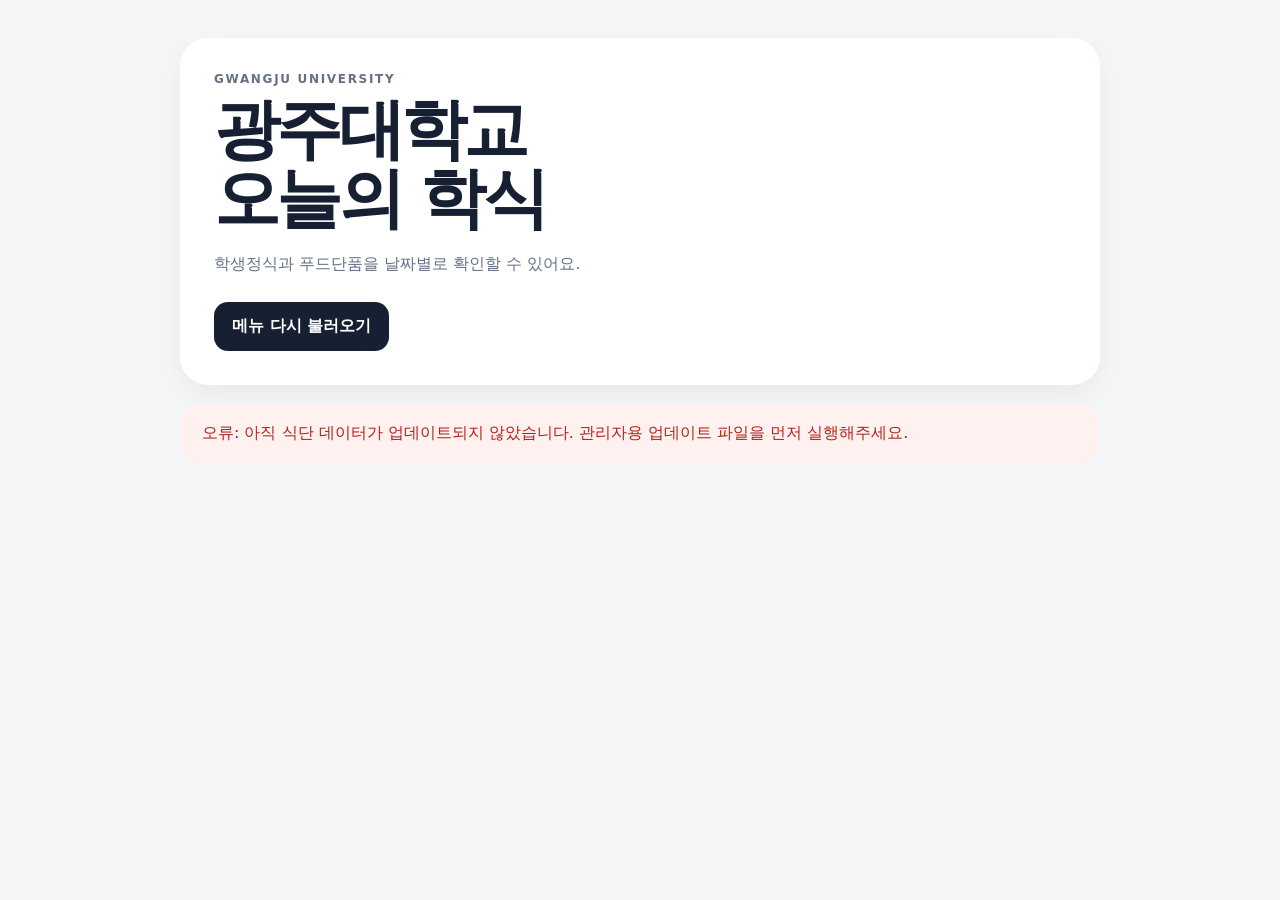
<file: index.html>
<!DOCTYPE html>
<html lang="ko">
<head>
  <meta charset="UTF-8">
  <meta name="viewport" content="width=device-width, initial-scale=1.0">
  <meta name="theme-color" content="#172033">
  <title>광주대학교 오늘의 학식</title>
  <link rel="stylesheet" href="./style.css">
</head>
<body>
  <main class="app">
    <section class="hero">
      <p class="eyebrow">GWANGJU UNIVERSITY</p>
      <h1>광주대학교<br>오늘의 학식</h1>
      <p class="sub">학생정식과 푸드단품을 날짜별로 확인할 수 있어요.</p>
      <button id="loadButton" type="button">메뉴 다시 불러오기</button>
    </section>

    <section id="status" class="status">식단 데이터를 불러오는 중이에요…</section>

    <section id="mealSection" class="meal-section hidden">
      <div class="meal-header">
        <div>
          <p class="label">CAMPUS MEAL</p>
          <h2 id="selectedDate">오늘의 학식</h2>
        </div>
      </div>

      <div id="dateTabs" class="date-tabs" aria-label="식단 날짜 선택"></div>

      <div class="category-tabs" role="tablist" aria-label="메뉴 종류 선택">
        <button id="studentTab" class="category-tab active" type="button" aria-pressed="true">학생정식</button>
        <button id="foodTab" class="category-tab" type="button" aria-pressed="false">푸드단품</button>
      </div>

      <div class="meal-card">
        <p id="mealCardLabel" class="meal-card-label">학생정식</p>
        <ul id="mealList" class="meal-list"></ul>
        <p id="emptyMessage" class="empty-message hidden"></p>
      </div>

      <p id="parserNote" class="parser-note"></p>
      <p id="updatedAt" class="updated-at"></p>
    </section>

    <section id="sourceCard" class="source-card hidden">
      <span class="label">공식 게시글</span>
      <h2 id="postTitle"></h2>
      <a id="postLink" target="_blank" rel="noreferrer">광주대학교 원문 보기 →</a>
    </section>
  </main>

  <script src="./app.js"></script>
</body>
</html>
</file>
<file: style.css>
* { box-sizing: border-box; }

:root {
  --ink: #172033;
  --muted: #667085;
  --line: #e4e7ec;
  --paper: #ffffff;
  --bg: #f5f6f8;
}

body {
  margin: 0;
  font-family: system-ui, -apple-system, BlinkMacSystemFont, "Segoe UI", sans-serif;
  background: var(--bg);
  color: var(--ink);
}

button, a { -webkit-tap-highlight-color: transparent; }

.app {
  width: min(920px, calc(100% - 32px));
  margin: 0 auto;
  padding: 38px 0 70px;
}

.hero {
  padding: 34px;
  background: var(--paper);
  border-radius: 28px;
  box-shadow: 0 12px 30px rgba(0,0,0,.055);
}

.eyebrow, .label, .meal-card-label {
  margin: 0;
  font-size: 12px;
  font-weight: 800;
  letter-spacing: .14em;
  color: var(--muted);
}

h1 {
  margin: 10px 0 0;
  font-size: clamp(40px, 8vw, 66px);
  line-height: 1.04;
  letter-spacing: -.055em;
}

.sub {
  margin: 18px 0 24px;
  color: var(--muted);
  line-height: 1.65;
}

#loadButton {
  border: 0;
  border-radius: 14px;
  padding: 14px 18px;
  font: inherit;
  font-weight: 800;
  cursor: pointer;
  background: var(--ink);
  color: white;
}

#loadButton:disabled { opacity: .55; cursor: wait; }

.status, .meal-section, .source-card {
  margin-top: 18px;
  background: var(--paper);
  border-radius: 22px;
}

.status {
  padding: 20px 22px;
  color: var(--muted);
}

.status.success { color: #067647; background: #ecfdf3; }
.status.error { color: #b42318; background: #fff1f0; }

.meal-section { padding: 26px; }
.meal-header h2 { margin: 7px 0 0; font-size: 27px; letter-spacing: -.025em; }

.date-tabs {
  display: grid;
  grid-template-columns: repeat(5, minmax(0, 1fr));
  gap: 9px;
  margin-top: 22px;
  overflow-x: auto;
}

.date-tab {
  min-width: 82px;
  border: 1px solid var(--line);
  border-radius: 16px;
  padding: 12px 8px;
  background: #fff;
  color: var(--ink);
  cursor: pointer;
  font: inherit;
  text-align: center;
}

.date-tab span { display: block; color: var(--muted); font-size: 13px; }
.date-tab strong { display: block; margin-top: 3px; font-size: 17px; }
.date-tab.active { background: var(--ink); color: #fff; border-color: var(--ink); }
.date-tab.active span { color: #d0d5dd; }


.category-tabs {
  display: grid;
  grid-template-columns: repeat(2, minmax(0, 1fr));
  gap: 9px;
  margin-top: 16px;
  padding: 5px;
  border-radius: 16px;
  background: #f2f4f7;
}

.category-tab {
  border: 0;
  border-radius: 12px;
  padding: 11px 14px;
  background: transparent;
  color: var(--muted);
  cursor: pointer;
  font: inherit;
  font-weight: 800;
}

.category-tab.active {
  background: #fff;
  color: var(--ink);
  box-shadow: 0 2px 8px rgba(0,0,0,.06);
}

.category-tab-muted:not(.active) { opacity: .62; }

.meal-card {
  margin-top: 16px;
  padding: 24px;
  border: 1px solid var(--line);
  border-radius: 20px;
}

.meal-list { list-style: none; padding: 0; margin: 16px 0 0; }
.meal-list li {
  display: grid;
  grid-template-columns: 38px 1fr;
  gap: 10px;
  align-items: start;
  padding: 13px 0;
  border-bottom: 1px solid #f0f1f3;
  font-size: 17px;
  line-height: 1.45;
}
.meal-list li:last-child { border-bottom: 0; }
.meal-number { color: #98a2b3; font-size: 12px; padding-top: 5px; font-weight: 700; }

.empty-message { margin: 18px 0 0; color: #98a2b3; line-height: 1.55; }
.parser-note { margin: 14px 2px 0; color: #98a2b3; font-size: 12px; line-height: 1.5; }

.source-card { padding: 22px; }
.source-card h2 { margin: 8px 0 12px; font-size: 18px; line-height: 1.5; }
.source-card a { color: var(--ink); font-weight: 800; }
.no-days { margin: 0; color: #98a2b3; }
.hidden { display: none !important; }

@media (max-width: 720px) {
  .app { padding-top: 18px; }
  .hero { padding: 24px; }
  .meal-section { padding: 20px; }
  .date-tabs { grid-template-columns: repeat(5, 82px); }
  h1 { font-size: 45px; }
}

.updated-at {
  margin: 7px 2px 0;
  color: #98a2b3;
  font-size: 12px;
}
</file>
